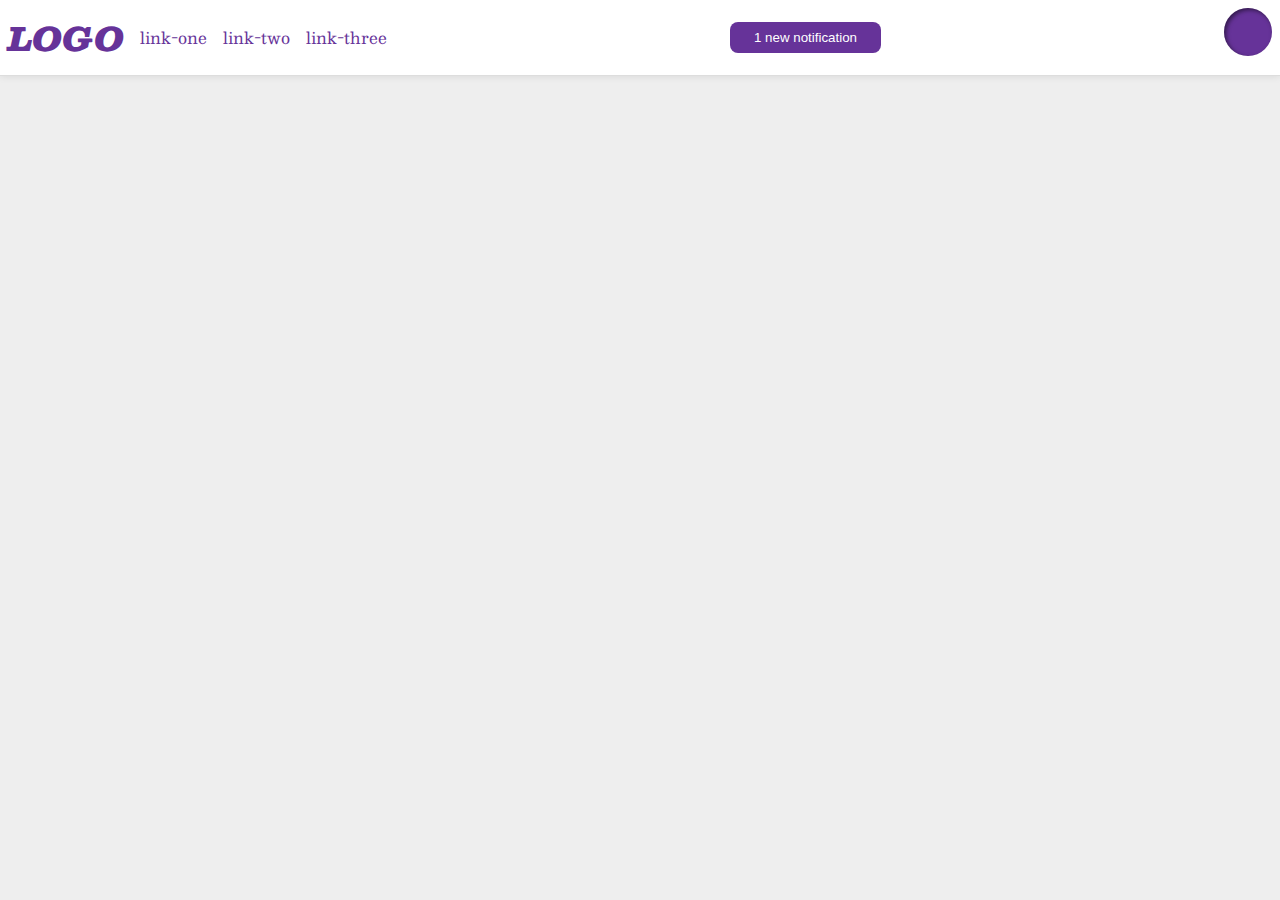
<file: flex/03-flex-header-2/index.html>
<!DOCTYPE html>
<html lang="en">
<head>
  <meta charset="UTF-8">
  <meta http-equiv="X-UA-Compatible" content="IE=edge">
  <meta name="viewport" content="width=device-width, initial-scale=1.0">
  <title>Flex Header 2</title>
  <link rel="stylesheet" href="style.css">
</head>
<body>
  <div class="header">

    <div class="logo-and-links">
    <div class="logo">LOGO</div> 
    <ul class="links">
      <li><a href="google.com">link-one</a></li>
      <li><a href="google.com">link-two</a></li>
      <li><a href="google.com">link-three</a></li>
    </ul>
    </div>

    <div class="notif-and-prof-image">

    <button class="notifications">
      1 new notification
    </button>
    </div>
    <div class="profile-image"></div>


  </div>
</body>
</html>
</file>
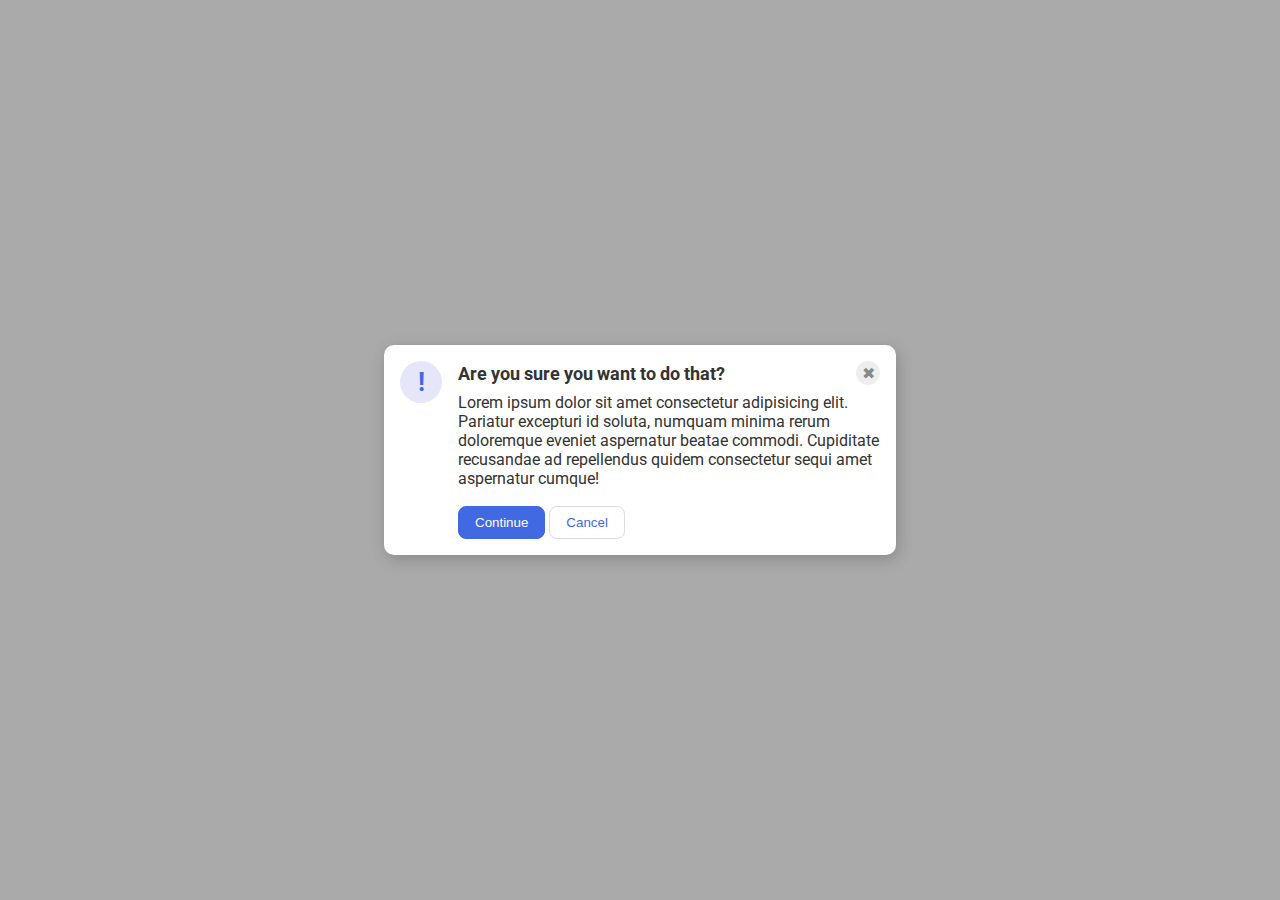
<file: flex/05-flex-modal/index.html>
<!DOCTYPE html>
<html lang="en">
<head>
  <meta charset="UTF-8">
  <meta http-equiv="X-UA-Compatible" content="IE=edge">
  <meta name="viewport" content="width=device-width, initial-scale=1.0">
  <link rel="stylesheet" href="style.css">
  <title>Modal</title>
</head>
<body>
  <div class="modal">
    <div class="icon">!</div>
    <div class="container">
      <div class="header">Are you sure you want to do that?
        <div class="close-button">✖</div>
      </div>
      <div class="text">Lorem ipsum dolor sit amet consectetur adipisicing elit. Pariatur excepturi id soluta, numquam minima rerum doloremque eveniet aspernatur beatae commodi. Cupiditate recusandae ad repellendus quidem consectetur sequi amet aspernatur cumque!</div>
      <button class="continue">Continue</button>
      <button class="cancel">Cancel</button>
    </div>
  </div>
</body>
</html>
</file>
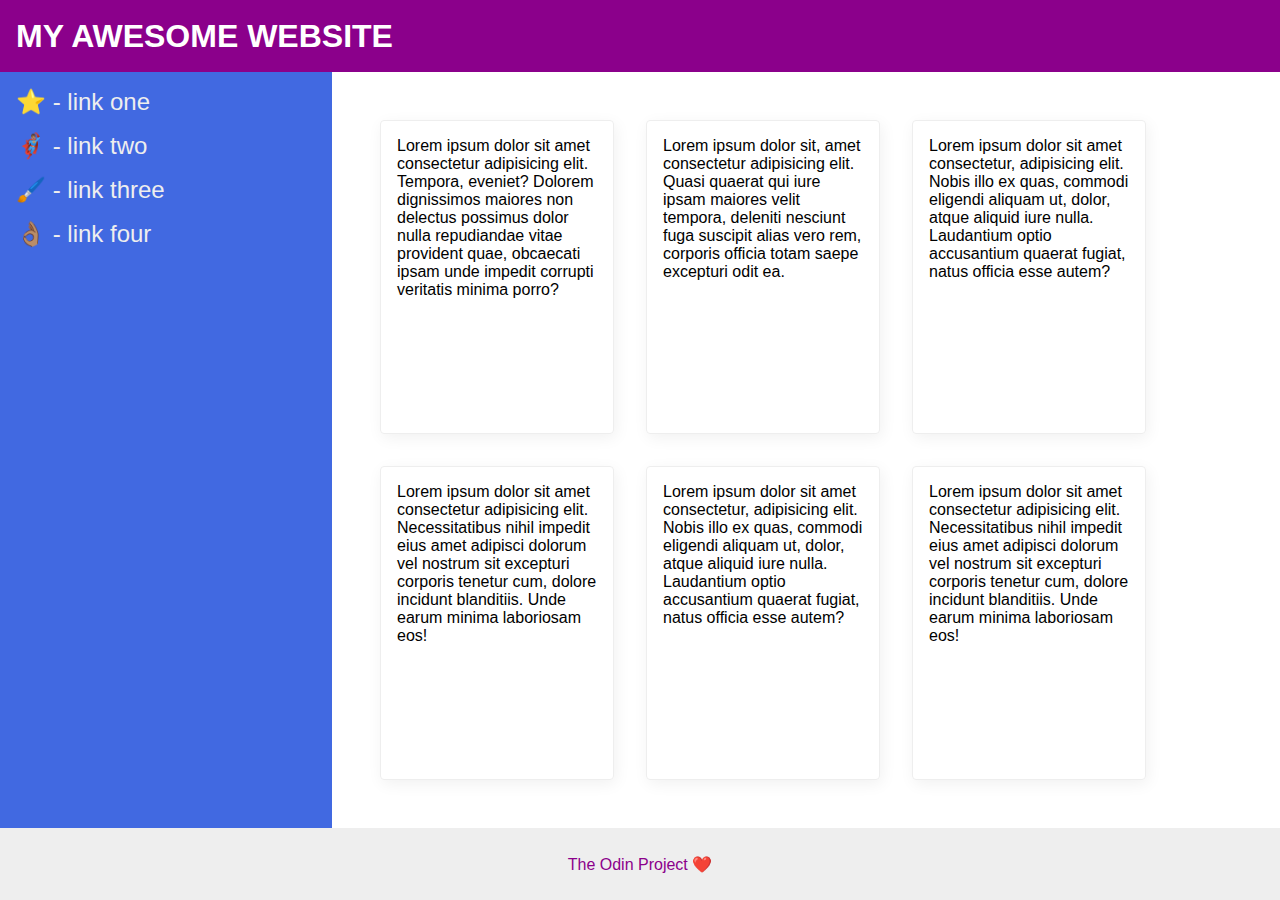
<file: flex/07-flex-layout-2/index.html>
<!DOCTYPE html>
<html lang="en">
<head>
  <meta charset="UTF-8">
  <meta http-equiv="X-UA-Compatible" content="IE=edge">
  <meta name="viewport" content="width=device-width, initial-scale=1.0">
  <title>The Holy Grail</title>
  <link rel="stylesheet" href="style.css">
</head>
<body>
  <div class="header">MY AWESOME WEBSITE</div>

<div class="general">
    <div class="sidebar">
    <ul>
      <li><a href="google.com">⭐ - link one</a></li>
      <li><a href="google.com">🦸🏽‍♂️ - link two</a></li>
      <li><a href="google.com">🖌️ - link three</a></li>
      <li><a href="google.com">👌🏽 - link four</a></li>
    </ul>
  </div>

  <div class="one">  
  <div class="card">Lorem ipsum dolor sit amet consectetur adipisicing elit. Tempora, eveniet? Dolorem dignissimos maiores non delectus possimus dolor nulla repudiandae vitae provident quae, obcaecati ipsam unde impedit corrupti veritatis minima porro?</div>
  <div class="card">Lorem ipsum dolor sit, amet consectetur adipisicing elit. Quasi quaerat qui iure ipsam maiores velit tempora, deleniti nesciunt fuga suscipit alias vero rem, corporis officia totam saepe excepturi odit ea.</div>
  <div class="card">Lorem ipsum dolor sit amet consectetur, adipisicing elit. Nobis illo ex quas, commodi eligendi aliquam ut, dolor, atque aliquid iure nulla. Laudantium optio accusantium quaerat fugiat, natus officia esse autem?</div>
  <div class="card">Lorem ipsum dolor sit amet consectetur adipisicing elit. Necessitatibus nihil impedit eius amet adipisci dolorum vel nostrum sit excepturi corporis tenetur cum, dolore incidunt blanditiis. Unde earum minima laboriosam eos!</div>
  <div class="card">Lorem ipsum dolor sit amet consectetur, adipisicing elit. Nobis illo ex quas, commodi eligendi aliquam ut, dolor, atque aliquid iure nulla. Laudantium optio accusantium quaerat fugiat, natus officia esse autem?</div>
  <div class="card">Lorem ipsum dolor sit amet consectetur adipisicing elit. Necessitatibus nihil impedit eius amet adipisci dolorum vel nostrum sit excepturi corporis tenetur cum, dolore incidunt blanditiis. Unde earum minima laboriosam eos!</div>
   </div>

</div>

  <div class="footer">
    The Odin Project ❤️
  </div>
</body>
</html>
</file>
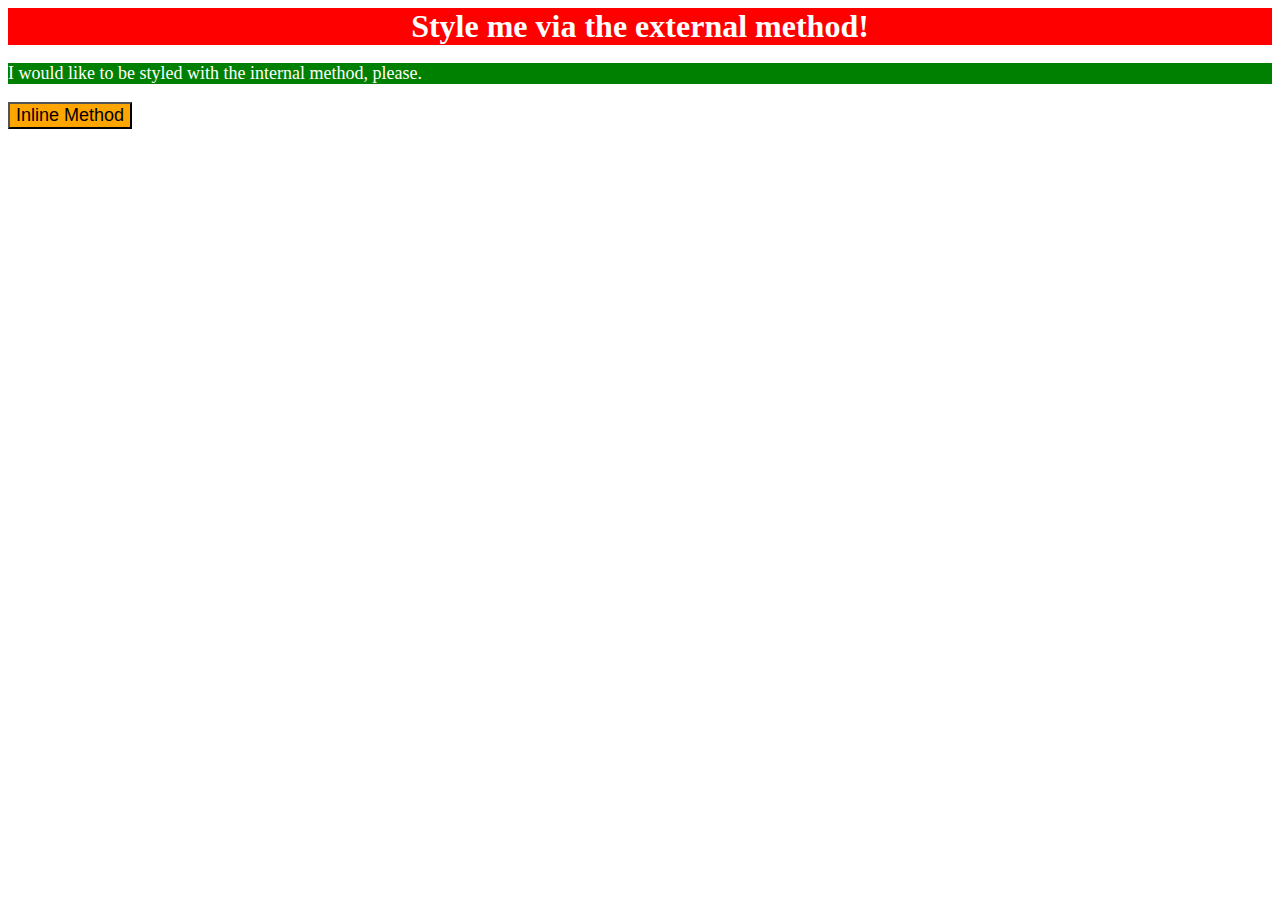
<file: foundations/01-css-methods/index.html>
<!DOCTYPE html>
<html lang="en">
<head>
  <meta charset="UTF-8">
  <meta http-equiv="X-UA-Compatible" content="IE=edge">
  <meta name="viewport" content="width=device-width, initial-scale=1.0">
  <title>Methods for Adding CSS</title>
  <link rel="stylesheet" href="../01-css-methods/style1.css">
  <style>
p {

  background-color: green;
  color: white;
  font-size: 18px;
}

  </style>
</head>
<body>
  <div>Style me via the external method!</div>
  <p>I would like to be styled with the internal method, please.</p>
  <button style="background-color:orange;font-size: 18px;" >Inline Method</button>
</body>
</html>
</file>
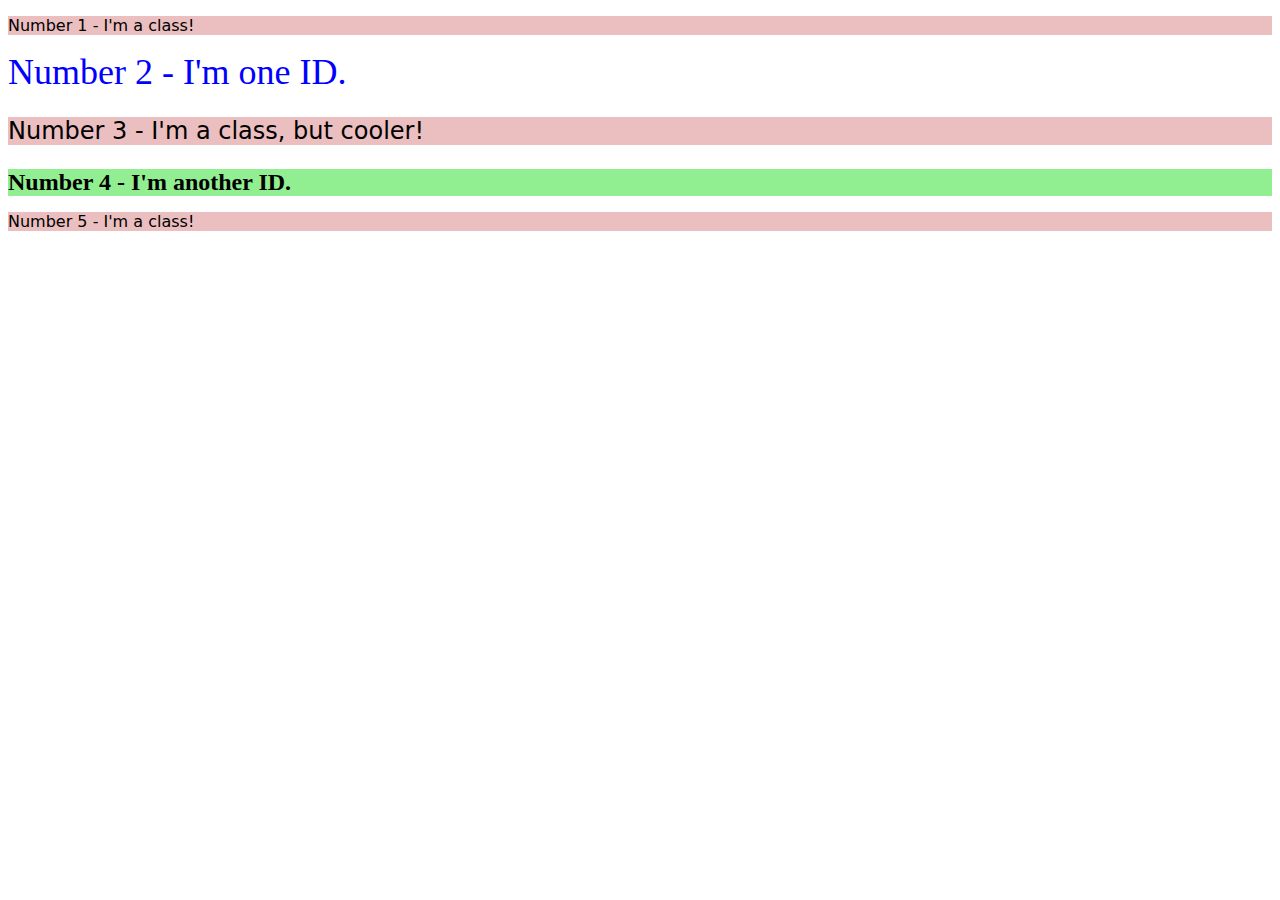
<file: foundations/02-class-id-selectors/index.html>
<!DOCTYPE html>
<html lang="en">
<head>
  <meta charset="UTF-8">
  <meta http-equiv="X-UA-Compatible" content="IE=edge">
  <meta name="viewport" content="width=device-width, initial-scale=1.0">
  <title>Class and ID Selectors</title>
  <link rel="stylesheet" href="style.css">
</head>
<body>
  <p class="odd-numbers">Number 1 - I'm a class!</p>
  <div id="number-2">Number 2 - I'm one ID.</div>
  <p class="different-font odd-numbers">Number 3 - I'm a class, but cooler!</p>
  <div class="different-font", id="bold-guy">Number 4 - I'm another ID.</div>
  <p class="odd-numbers">Number 5 - I'm a class!</p>
</body>
</html>
</file>
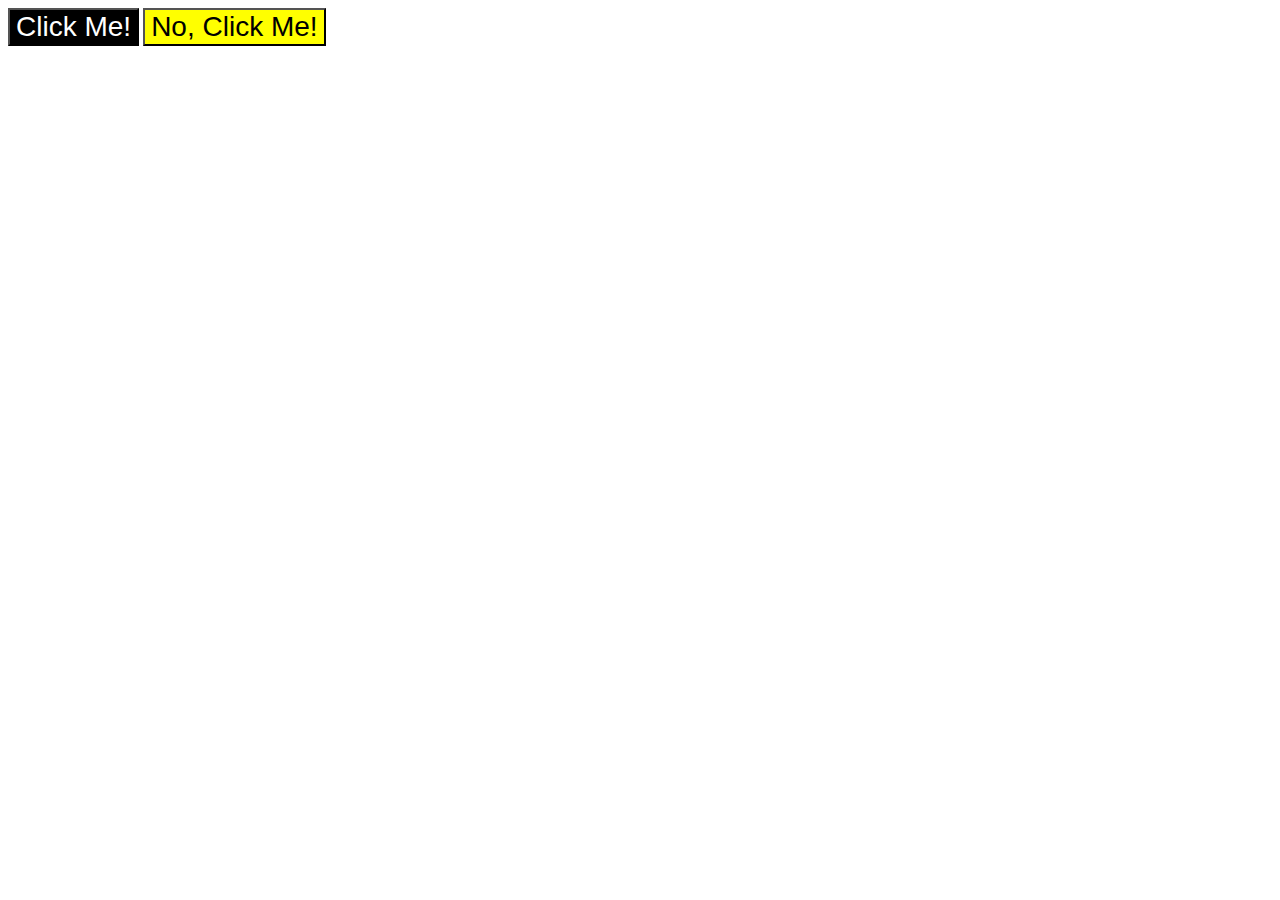
<file: foundations/03-grouping-selectors/index.html>
<!DOCTYPE html>
<html lang="en">
<head>
  <meta charset="UTF-8">
  <meta http-equiv="X-UA-Compatible" content="IE=edge">
  <meta name="viewport" content="width=device-width, initial-scale=1.0">
  <title>Grouping Selectors</title>
  <link rel="stylesheet" href="style.css">
</head>
<body>
  <button class="first-button">Click Me!</button>
  <button class="second-button">No, Click Me!</button>
</body>
</html>
</file>
<file: flex/03-flex-header-2/style.css>
/* this is some magical font-importing.  
you'll learn about it later. */
@import url('https://fonts.googleapis.com/css2?family=Besley:ital,wght@0,400;1,900&display=swap');

body {
  margin: 0;
  background: #eee;
  font-family: Besley, serif;
}

.header {
  background: white;
  border-bottom: 1px solid #ddd;
  box-shadow: 0 0 8px rgba(0,0,0,.1);
  display: flex;
  justify-content: space-between;
  padding: 8px;
}

.profile-image {
  background: rebeccapurple;
  box-shadow: inset 2px 2px 4px rgba(0,0,0,.5);
  border-radius: 50%;
  width: 48px;
  height:  48px;
}

.logo {
  color: rebeccapurple;
  font-size: 32px;
  font-weight: 900;
  font-style: italic;
}

button {
  border: none;
  border-radius: 8px;
  background: rebeccapurple;
  color: white;
  padding: 8px 24px;
}

a {
  /* this removes the line under our links */
  text-decoration: none;
  color: rebeccapurple;
}

ul {
  list-style-type: none;
  margin-left: 0px;
  padding: 0px;
  display: flex;
  gap: 16px;
}



.logo-and-links {
display: flex;
align-items: center;
gap: 16px;
}

.notif-and-prof-image {
  display: flex;
align-items: center;
gap: 16px;


}
</file>
<file: flex/05-flex-modal/style.css>
@import url('https://fonts.googleapis.com/css2?family=Roboto:wght@400;700&display=swap');

html, body {
  height: 100%;
}

body {
  font-family: Roboto, sans-serif;
  margin: 0;
  background: #aaa;
  color: #333;
  /* I'll give you this one for free lol */
  display: flex;
  align-items: center;
  justify-content: center;
}

.modal {
  background: white;
  width: 480px;
  border-radius: 10px;
  box-shadow: 2px 4px 16px rgba(0,0,0,.2);
  display: flex;
  padding: 16px;
  gap: 16px
}

.icon {
  color: royalblue;
  font-size: 26px;
  font-weight: 700;
  background: lavender;
  width: 42px;
  height: 42px;
  border-radius: 50%;
  display: flex;
  align-items: center;
  justify-content: center;
  flex-shrink: 0;
}

.close-button {
  background: #eee;
  border-radius: 50%;
  color: #888;
  font-weight: 400;
  font-size: 16px;
  height: 24px;
  width: 24px;
  display: flex;
  align-items: center;
  justify-content: center;
}

button {
  padding: 8px 16px;
  border-radius: 8px;
}

button.continue {
  background: royalblue;
  border: 1px solid royalblue;
  color: white;
}

button.cancel {
  background: white;
  border: 1px solid #ddd;
  color: royalblue;
}

.header {
font-weight: 700;
font-size: 18px;
display: flex;
align-items: center;
justify-content: space-between;
margin-bottom: 8px;
}

.text {
margin-bottom: 18px;
}
</file>
<file: flex/07-flex-layout-2/style.css>
body {
  font-family: -apple-system, BlinkMacSystemFont, 'Segoe UI', Roboto, Oxygen, Ubuntu, Cantarell, 'Open Sans', 'Helvetica Neue', sans-serif;
  margin: 0;
  min-height: 100vh;
  display: flex;
  flex-direction: column;
  align-items: stretch;
}

.header {
  height: 72px;
  background: darkmagenta;
  color: white;
  font-size: 32px;
  font-weight: 900;
  display: flex;
  align-items: center;
  padding: 0 16px;
}

.footer {
  height: 72px;
  background: #eee;
  color: darkmagenta;
  display: flex;
  align-items: center;
  justify-content: center;
}

.sidebar {
  width: 300px;
  background: royalblue;
  flex-shrink: 0;
  padding: 16px;

}

.card {
  display: flex;
  border: 1px solid #eee;
  box-shadow: 2px 4px 16px rgba(0,0,0,.06);
  border-radius: 4px;
  padding: 16px;
  margin: 16px;
  width: 200px;
  
}

.general {
  flex: 1;
  display: flex;

}

.one {
  display: flex;
  flex-wrap: wrap;
  padding: 32px;

}

a{
  text-decoration: none;
  color: #eee;
  font-size: 24px;
}

ul {
list-style: none;
margin: 0;
padding: 0;
}

li {
  margin-bottom: 16px;
}_
</file>
<file: foundations/01-css-methods/style1.css>
/* style1.css */

div {
background-color: red;
color: white;
font-size: 32px;
text-align: center;
font-weight: bold;

}
</file>
<file: foundations/02-class-id-selectors/style.css>
.odd-numbers {
background-color: #ebbfbf;
font-family: Verdana, 'DejaVu sans' ,sans-serif;
}

#number-2 {
color: rgb(0, 0, 255);
font-size: 36px;
}

.different-font {
font-size: 24px;
}

#bold-guy {
background-color: hsl(120, 73%, 75%);
font-weight: bold;

}
</file>
<file: foundations/03-grouping-selectors/style.css>
.first-button{
background-color: black;
color: white;
}

.second-button{
background-color: yellow;
}

.first-button, .second-button{
font-size: 28px;
font-family: Helvetica, 'Times New Roman', sans-serif;
}
</file>
